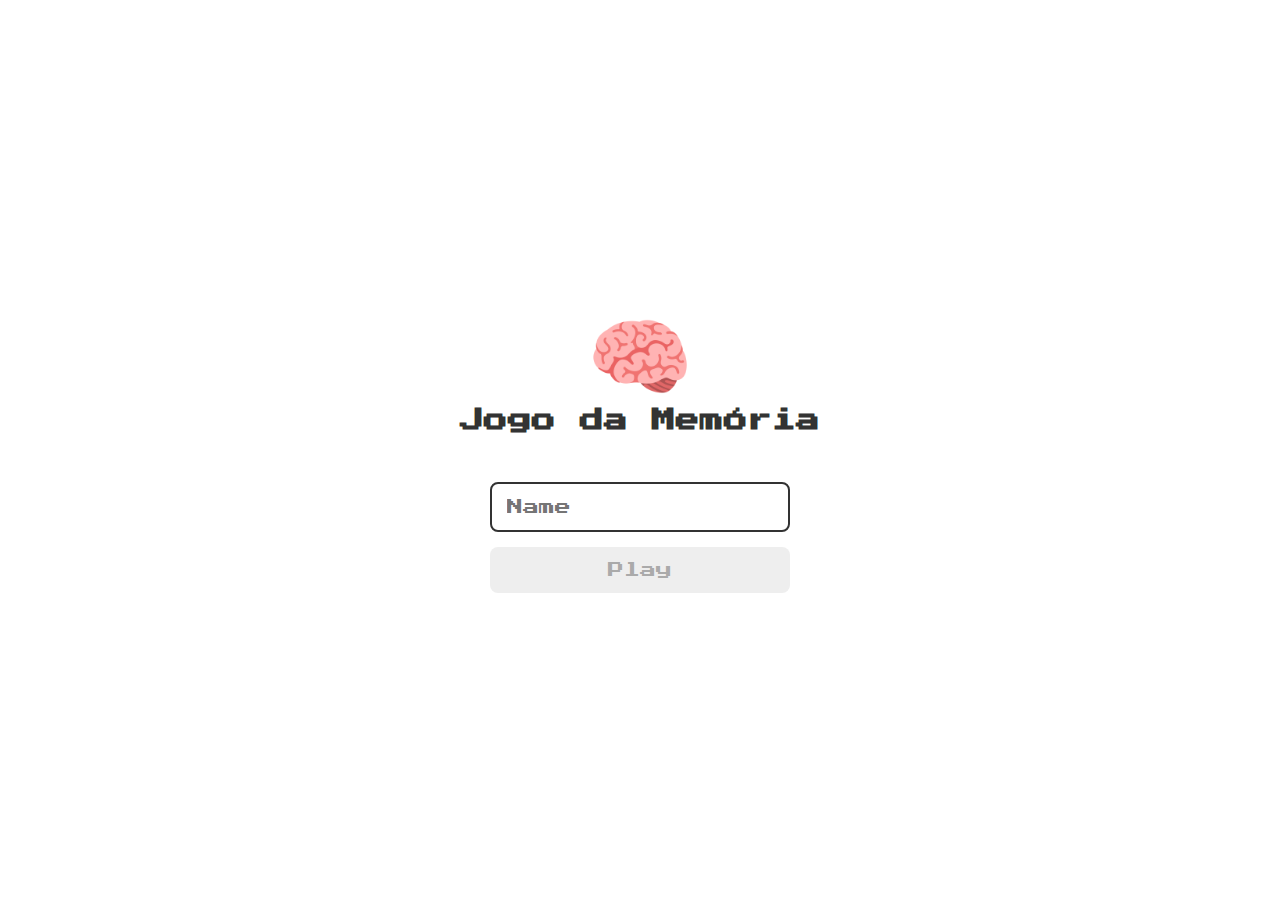
<file: index.html>
<!DOCTYPE html>
<html lang="en">
<head>
    <meta charset="UTF-8">
    <meta name="viewport" content="width=device-width, initial-scale=1.0">
    <link rel="stylesheet" href="./css/reset.css">
    <link rel="stylesheet" href="./css/login.css">
    <script  defer src="./js/login.js"></script>
    <title>Jogo da Memoria</title>
</head>
<body>
        <form class="login-form">
            <div class="login_header">
                <img src="./imagens/brain.png" alt="cerebro icone">
                <h1>Jogo da Memória</h1>
            </div>
            <input type="text" placeholder="Name" class="login_input">
            <button type="submit" class="login_button" disabled >Play</button>
        </form>
</body>
</html>
</file>
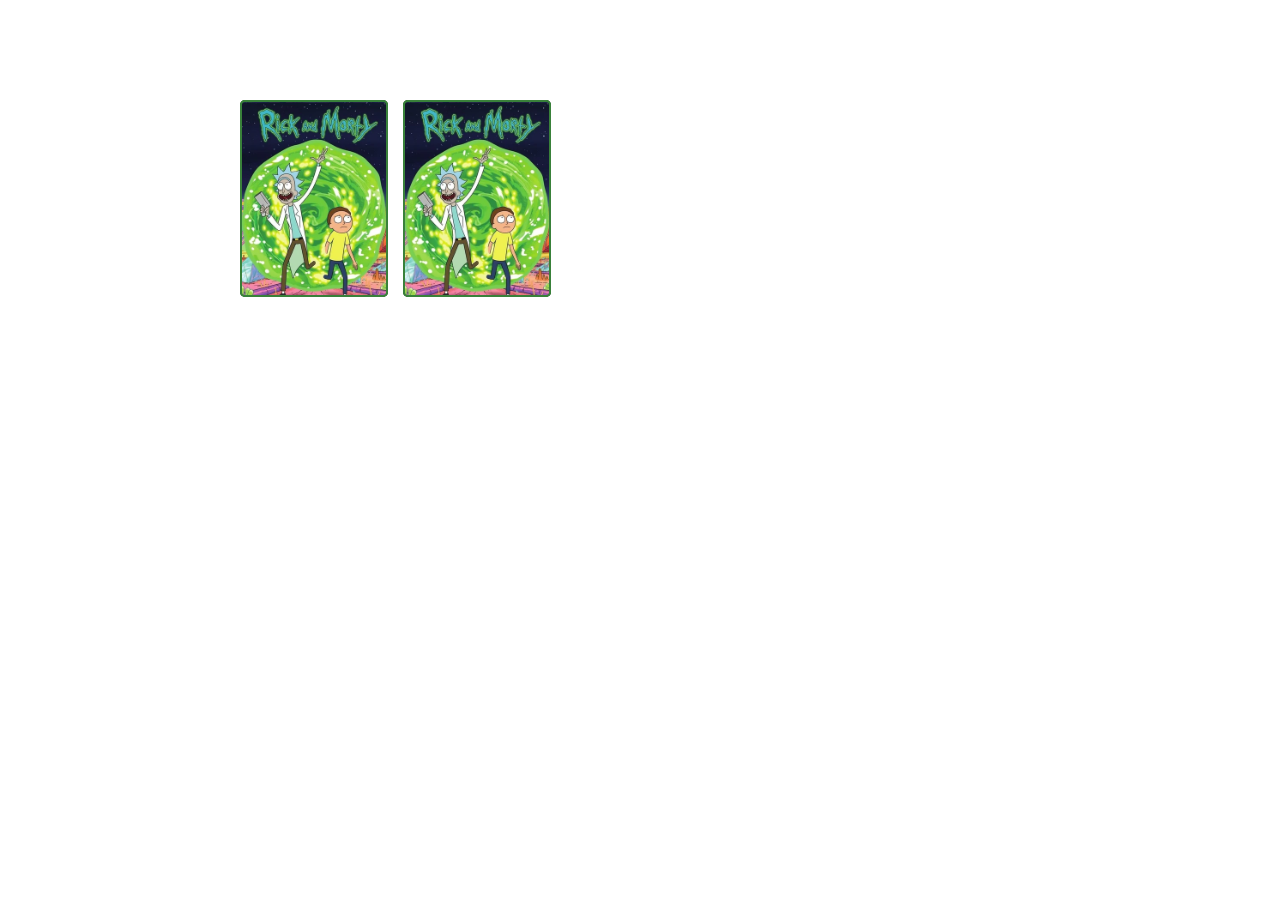
<file: paginas/game.html>
<!DOCTYPE html>
<html lang="en">
<head>
    <meta charset="UTF-8">

    <meta name="viewport" content="width=device-width, initial-scale=1.0">
    <link rel ="stylesheet" href="../css/reset.css">
    <link rel ="stylesheet" href="../css/game.css">
    <script  defer src="../js/game.js"></script>
    <title>Jogo da Memoria</title>
</head>
<body>
    
    <div class="grid">
        <div class="card">
        <div class=" face front"></div>
        <div class=" face back"></div>
    </div>
    </div>
</body>
</html>
</file>
<file: css/login.css>
.login-form{
    align-items: center;
    display: flex;
    flex-direction: column;
    height: 100vh;
    justify-content: center; 
}

.login_header{
    align-items: center;
    display: flex;
    flex-direction: column;
    justify-content: center;
    margin-bottom: 50px;

}

.login_header img{
    width: 100px;
}

.login_header h1{
    color: #333;
    font-size: 1.5em;



}

.login_input{
    border: 2px solid #333;
    border-radius: 8px;
    color: #333;
    font-size: 1em;
    margin-bottom: 15px;
    max-width: 300px;
    outline: none;
    padding: 15px;
    width: 100%;
   
}

.login_button{
    background-color: #ee557c;
    border-radius: 8px;
    color:#fff;
    cursor: pointer;
    font-size: 1em;
    max-width: 300px;
    padding: 15px;
    width: 100%;
}
    .login_button:disabled{
        background-color: #eee;
        color: #aaa;
        cursor: auto;
    }
</file>
<file: css/game.css>
.grid{
    display: grid;
    grid-template-columns:repeat(5,1fr);
    gap: 15px;
    width: 100%;
    max-width: 800px;
    margin: 100px auto;
}
.card{
    aspect-ratio: 3/4;
    width: 100%;
    background-color: #333;
    border-radius: 5px;
    position: relative;
    transition:all 400ms ease;
    transform-style:preserve-3d ;
}

.face{
    width: 100%;
    height: 100%;
    position: absolute;
    background-size: cover;
    background-position: center;
    border: 2px solid #39813a;
    border-radius: 5px;
}

.front{
    background-image: url(../imagens/beth.png);
    transform: rotateY(180deg);
  
}

.back{
    background-image: url('../imagens/back.png');
    backface-visibility: hidden;
}

.card:hover{
    transform:rotateY(180deg);
}
</file>
